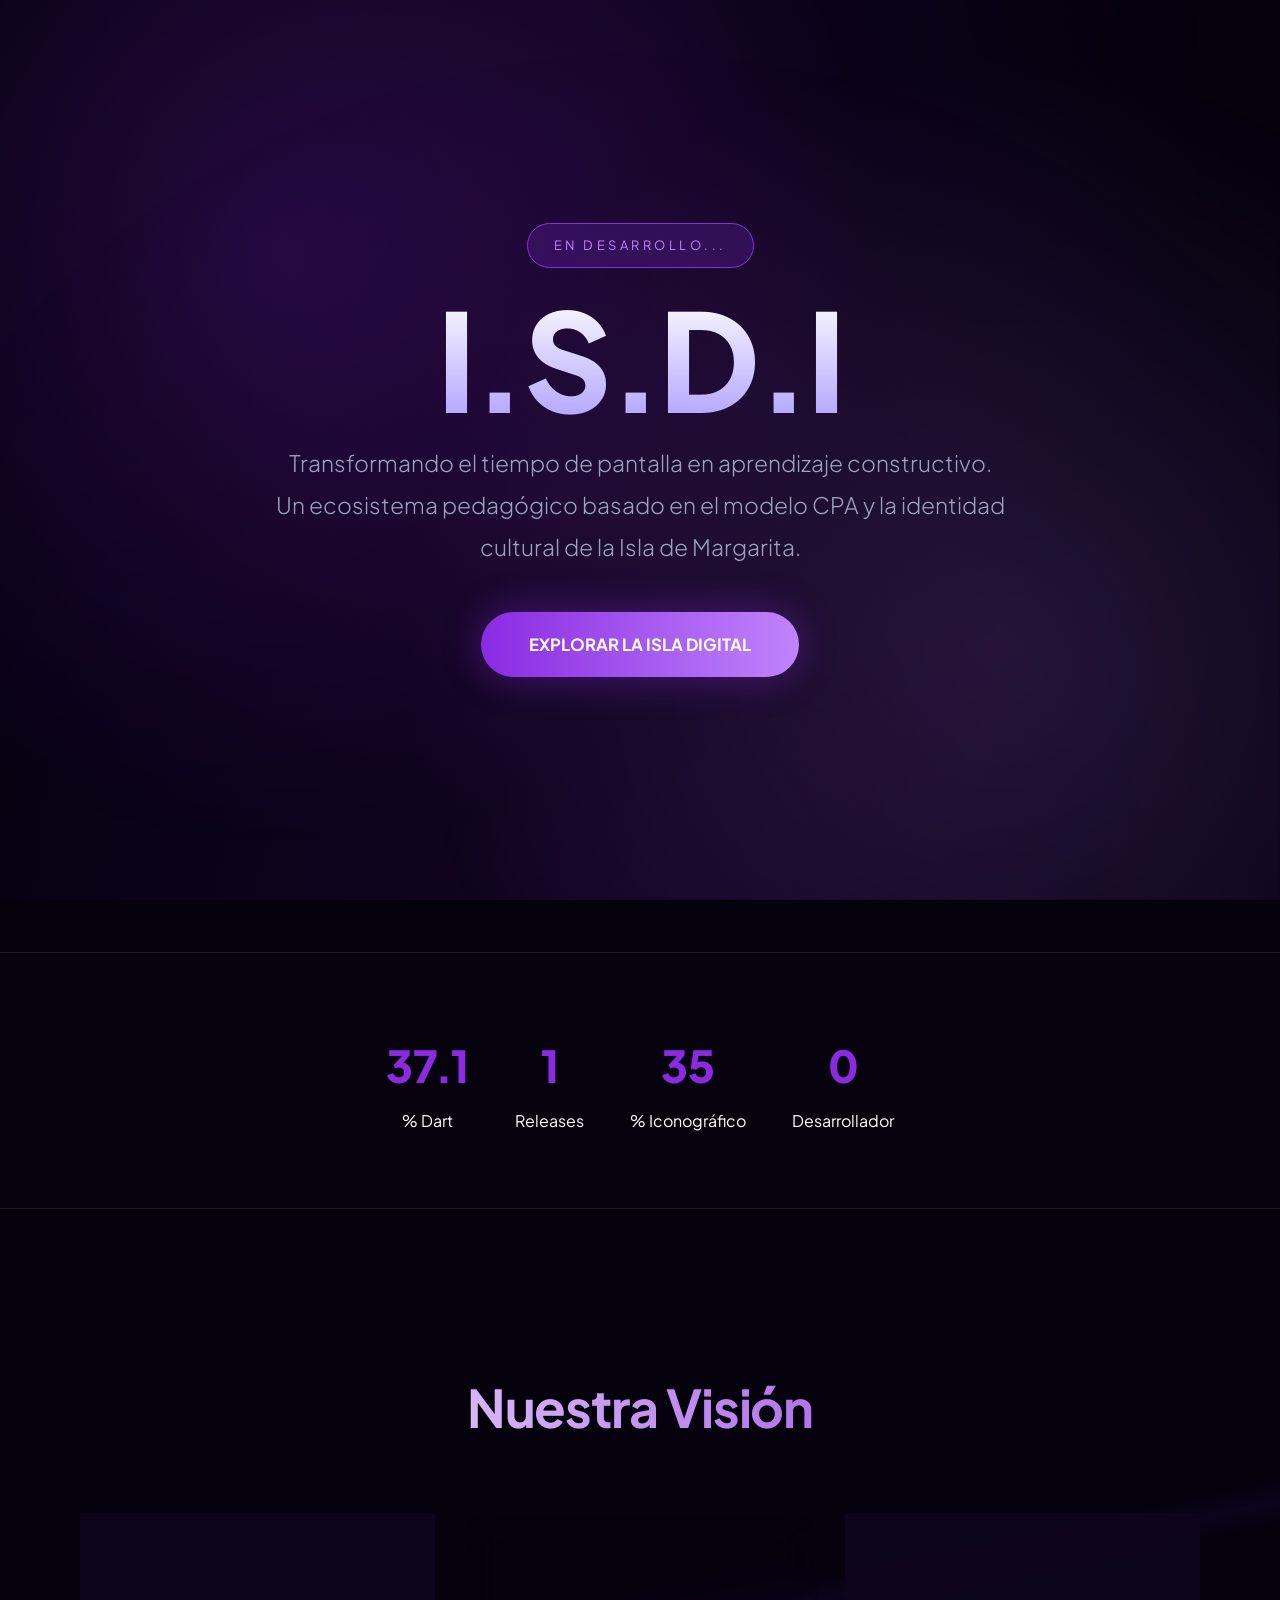
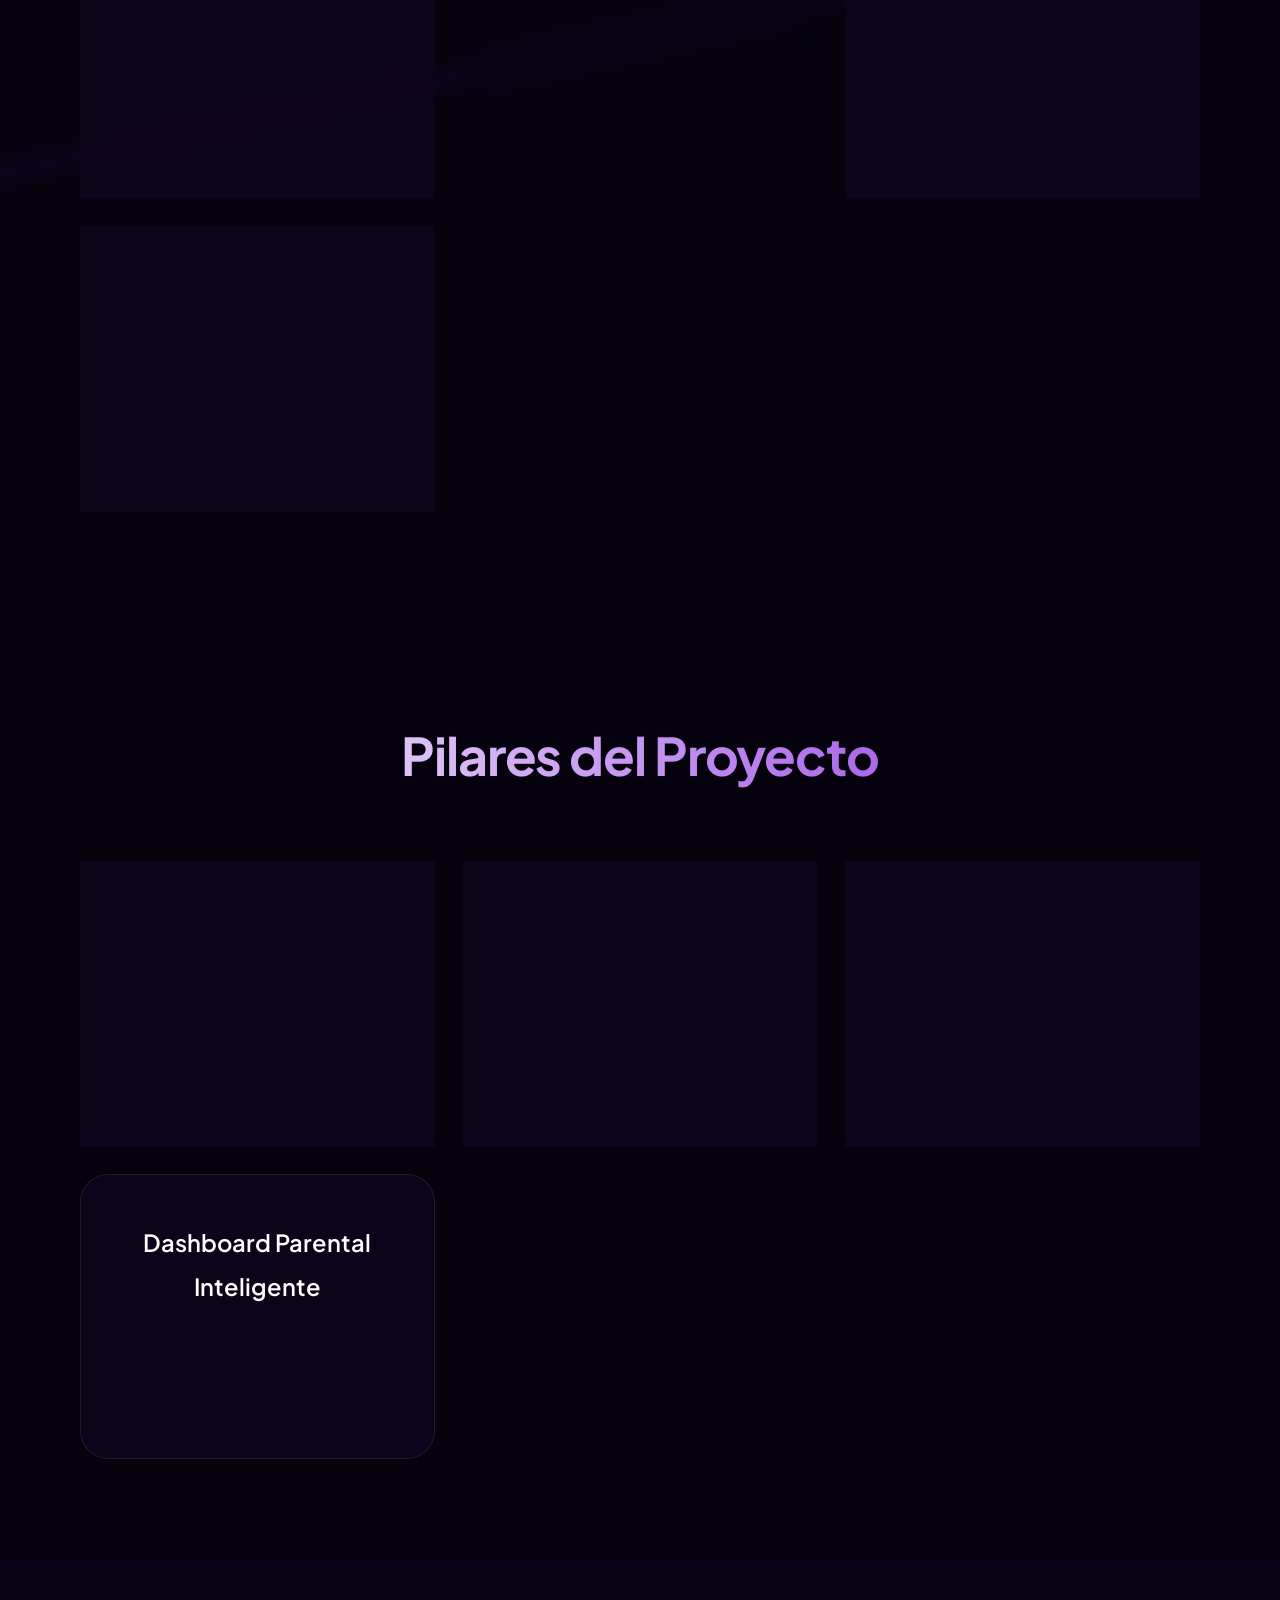
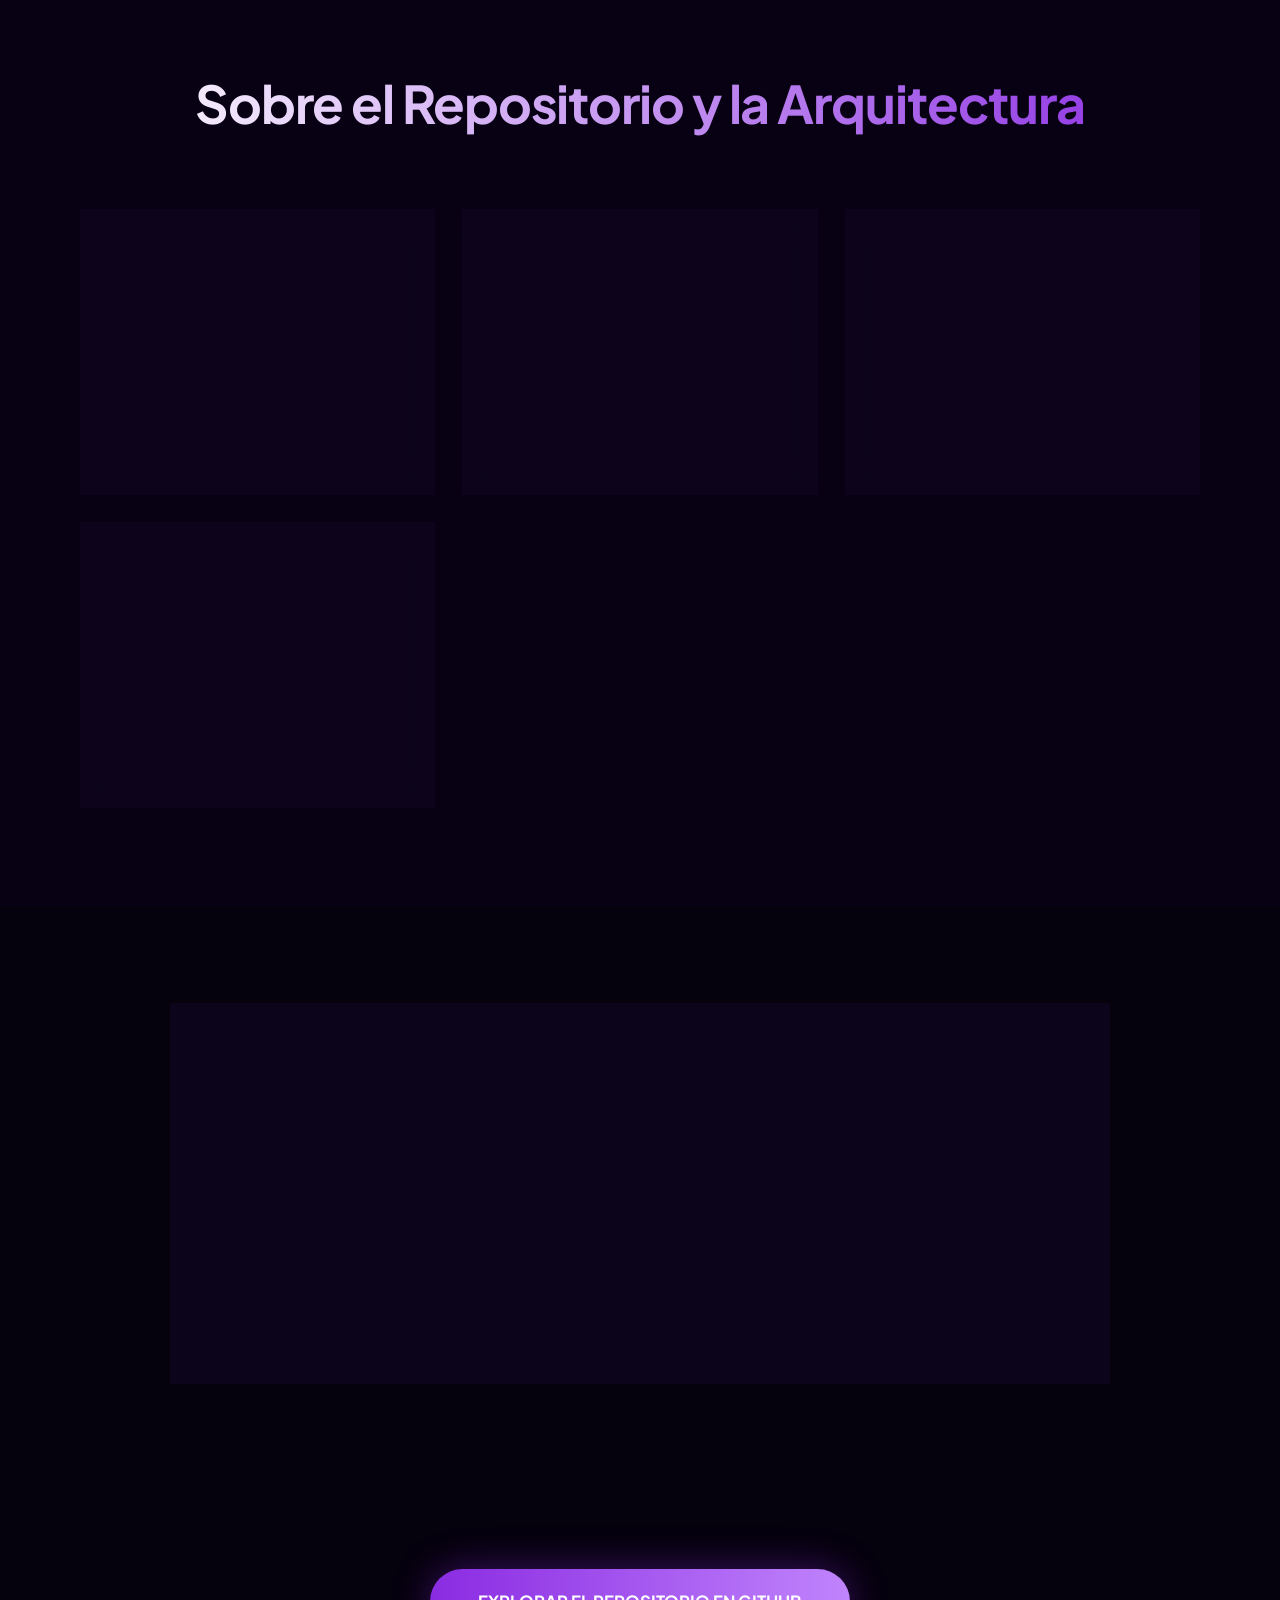
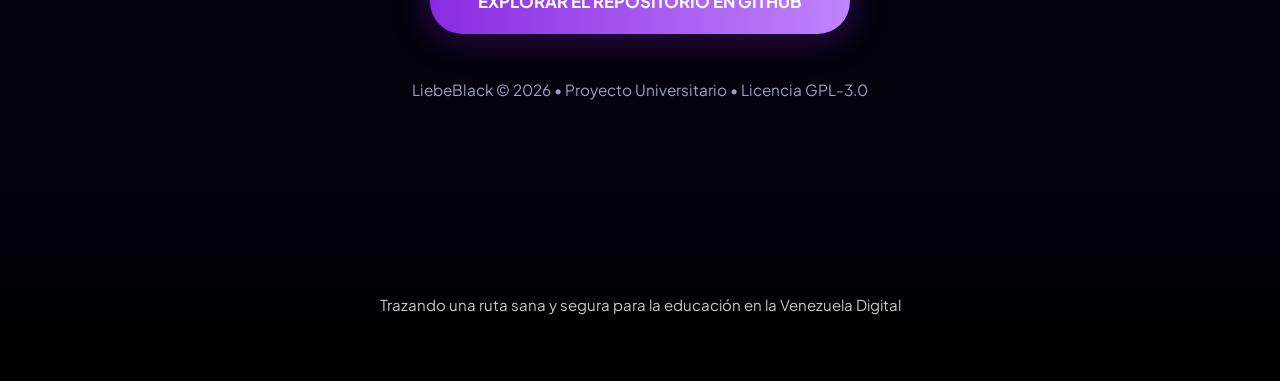
<file: index.html>
<!DOCTYPE html>
<html lang="es">
<head>
    <meta charset="UTF-8">
    <meta name="viewport" content="width=device-width, initial-scale=1.0">
    <title>I.S.D.I | Isla Digital </title>
    <link href="https://fonts.googleapis.com/css2?family=Plus+Jakarta+Sans:wght@300;400;600;800&display=swap" rel="stylesheet">
    <style>
        :root {
            --primary: #8a2be2;
            --accent: #c084fc;
            --bg-dark: #05010d;
            --bg-card: rgba(15, 5, 30, 0.85);
            --glass-border: rgba(255, 255, 255, 0.09);
            --text-main: #ffffff;
            --text-dim: #a0a0c0;
        }

        * { margin: 0; padding: 0; box-sizing: border-box; scroll-behavior: smooth; }

        body {
            font-family: 'Plus Jakarta Sans', sans-serif;
            background-color: var(--bg-dark);
            color: var(--text-main);
            overflow-x: hidden;
            line-height: 1.85;
            text-align: center;
        }

        /* FONDO DINÁMICO ULTRA FLUIDO AL DESPLAZARSE */
        .glow-mesh {
            position: fixed;
            top: 0; left: 0; width: 100%; height: 100%;
            z-index: -1;
            background: 
                radial-gradient(circle at 22% 28%, rgba(138, 43, 226, 0.21) 0%, transparent 50%),
                radial-gradient(circle at 78% 72%, rgba(192, 132, 252, 0.15) 0%, transparent 50%),
                radial-gradient(circle at 48% 12%, rgba(138, 43, 226, 0.09) 0%, transparent 58%);
            animation: meshPulse 32s ease infinite alternate;
            will-change: transform;
        }

        @keyframes meshPulse {
            0%   { opacity: 0.94; transform: scale(1) rotate(0deg); }
            100% { opacity: 1; transform: scale(1.055) rotate(1.2deg); }
        }

        /* ANIMACIONES PREMIUM ULTRA SUAVES */
        .reveal {
            opacity: 0;
            transform: translateY(70px) scale(0.95);
            transition: all 1.25s cubic-bezier(0.23, 1, 0.32, 1);
        }
        .reveal.active {
            opacity: 1;
            transform: translateY(0) scale(1);
        }

        .bento-card {
            transition: all 0.7s cubic-bezier(0.23, 1, 0.32, 1);
        }
        .bento-card:hover {
            transform: translateY(-16px);
            box-shadow: 0 35px 80px rgba(138, 43, 226, 0.22);
            border-color: var(--accent);
        }

        /* SECCIONES COMPACTAS Y ELEGANTES */
        .section-container {
            max-width: 1160px;
            margin: 0 auto;
            padding: 0 20px;
        }

        .section-title {
            margin-bottom: 58px;
        }
        .section-title h2 {
            font-size: clamp(2.15rem, 6.2vw, 3.25rem);
            background: linear-gradient(90deg, var(--text-main), var(--primary));
            -webkit-background-clip: text;
            -webkit-text-fill-color: transparent;
            font-weight: 700;
            letter-spacing: -1.1px;
        }

        .grid-container {
            display: grid;
            grid-template-columns: repeat(auto-fit, minmax(305px, 1fr));
            gap: 28px;
            max-width: 1160px;
            margin: 0 auto;
        }

        .bento-card {
            background: var(--bg-card);
            border: 1px solid var(--glass-border);
            border-radius: 28px;
            padding: 46px 34px;
            backdrop-filter: blur(18px);
            cursor: pointer;
            display: flex;
            flex-direction: column;
            align-items: center;
            text-align: center;
            min-height: 285px;
        }

        .bento-card h3 {
            font-size: 1.48rem;
            font-weight: 600;
            margin-bottom: 20px;
            transition: all 0.5s ease;
            position: relative;
        }

        .bento-card h3::after {
            content: '';
            position: absolute;
            bottom: -8px;
            left: 50%;
            width: 0;
            height: 1px;
            background: var(--accent);
            transition: all 0.5s ease;
            transform: translateX(-50%);
        }

        .bento-card:hover h3::after {
            width: 48px;
        }

        /* EXPANSIÓN MÁS ELEGANTE Y PROFUNDA */
        .card-content {
            display: grid;
            grid-template-rows: 0fr;
            transition: grid-template-rows 0.75s cubic-bezier(0.4, 0, 0.2, 1);
            width: 100%;
        }
        .card-inner {
            overflow: hidden;
            opacity: 0;
            transform: translateY(-18px);
            transition: all 0.65s cubic-bezier(0.23, 1, 0.32, 1);
            text-align: center;
            font-size: 0.975rem;
            color: var(--text-dim);
            line-height: 1.85;
        }
        .bento-card.expanded .card-content { grid-template-rows: 1fr; }
        .bento-card.expanded .card-inner {
            opacity: 1;
            transform: translateY(0);
        }
        .bento-card.expanded h3 {
            color: var(--accent);
        }

        /* STATS REFINADOS */
        .stats-bar {
            display: flex;
            flex-wrap: wrap;
            justify-content: center;
            gap: 46px;
            padding: 72px 20px;
            background: rgba(255,255,255,0.008);
            margin: 52px 0;
            border-top: 1px solid var(--glass-border);
            border-bottom: 1px solid var(--glass-border);
        }
        .stat-item h4 {
            font-size: clamp(2rem, 5.4vw, 2.75rem);
            color: var(--primary);
            font-weight: 800;
        }

        .cta-main {
            padding: 17px 48px;
            background: linear-gradient(90deg, var(--primary), var(--accent));
            color: white;
            text-decoration: none;
            border-radius: 100px;
            font-weight: 700;
            display: inline-block;
            transition: all 0.45s cubic-bezier(0.23, 1, 0.32, 1);
            box-shadow: 0 0 38px rgba(138, 43, 226, 0.4);
            font-size: 1.05rem;
        }
        .cta-main:hover {
            transform: scale(1.065);
            box-shadow: 0 0 70px var(--accent);
        }

        footer {
            padding: 98px 20px 62px;
            background: linear-gradient(to top, #000000, transparent);
            font-size: 0.94rem;
            opacity: 0.78;
        }

        /* RESPONSIVE ULTRA COMPACTO Y ELEGANTE */
        @media (max-width: 768px) {
            .grid-container { gap: 22px; grid-template-columns: 1fr; }
            .bento-card { padding: 38px 26px; min-height: auto; }
            .stats-bar { gap: 32px; padding: 58px 20px; }
        }

        @media (max-width: 480px) {
            h1 { font-size: clamp(3.1rem, 10.8vw, 6.2rem); }
            .bento-card { padding: 34px 22px; }
        }
    </style>
</head>
<body>

    <div class="glow-mesh" id="glowMesh"></div>

    <header style="min-height: 100vh; display: flex; flex-direction: column; justify-content: center; align-items: center; padding: 40px 20px; background: radial-gradient(circle at bottom, rgba(138, 43, 226, 0.11), transparent 78%); text-align: center;">
        <span style="background: rgba(138, 43, 226, 0.22); padding: 10px 26px; border-radius: 50px; font-size: 0.8rem; letter-spacing: 3.5px; text-transform: uppercase; border: 1px solid var(--primary); margin-bottom: 22px; color: var(--accent); animation: badgeFloat 4.8s ease infinite;">
            En Desarrollo... 
        </span>
        <h1 style="font-size: clamp(3.7rem, 11.8vw, 8.5rem); font-weight: 800; letter-spacing: -3.8px; background: linear-gradient(180deg, #fff, #b0a0ff); -webkit-background-clip: text; -webkit-text-fill-color: transparent; margin-bottom: 16px; line-height: 1;">
            I.S.D.I
        </h1>
        <p style="font-size: clamp(1.06rem, 3.9vw, 1.42rem); color: var(--text-dim); max-width: 730px; font-weight: 300; margin: 0 auto 44px;">
            Transformando el tiempo de pantalla en aprendizaje constructivo.<br>
            Un ecosistema pedagógico basado en el modelo CPA y la identidad cultural de la Isla de Margarita.
        </p>
        <a href="#vision" class="cta-main">EXPLORAR LA ISLA DIGITAL</a>
    </header>

    <section class="stats-bar">
    <div class="stat-item"><h4 class="stat-number" data-target="92.2">0</h4><p>% Dart</p></div>
    <div class="stat-item"><h4 class="stat-number" data-target="4">0</h4><p>Releases</p></div>
    <div class="stat-item"><h4 class="stat-number" data-target="87">0</h4><p>% Iconográfico</p></div>
    <div class="stat-item"><h4 class="stat-number" data-target="1">0</h4><p>Desarrollador</p></div>
</section>

    <!-- VISIÓN -->
    <div style="padding: 98px 0; background: linear-gradient(168deg, var(--bg-dark) 40%, #0b041b 42%, var(--bg-dark) 44%);">
        <section id="vision" class="section-container">
            <div class="section-title reveal">
                <h2>Nuestra Visión</h2>
            </div>
            <div class="grid-container">

                <div class="bento-card reveal interactive-card">
                    <h3>Aprendizaje Cognitivo</h3>
                    <div class="card-content">
                        <div class="card-inner">
                            El modelo Bruner (Concreto-Pictórico-Abstracto) es el fundamento de toda la plataforma. El niño primero experimenta de forma tangible, luego visualiza el concepto y finalmente lo representa. Esta progresión asegura una comprensión profunda, estructurada y duradera, eliminando la frustración típica de la enseñanza tradicional.
                        </div>
                    </div>
                </div>

                <div class="bento-card reveal interactive-card" style="background: linear-gradient(45deg, var(--bg-card), rgba(138, 43, 226, 0.12));">
                    <h3>Gamificación Real</h3>
                    <div class="card-content">
                        <div class="card-inner">
                            Cada avance desbloquea habilidades concretas de Ciudadanía Digital: gestión segura de información, protocolos de emergencia y navegación responsable. No se trata de puntos decorativos, sino de competencias reales que preparan al niño para un mundo digital seguro y ético.
                        </div>
                    </div>
                </div>

                <div class="bento-card reveal interactive-card">
                    <h3>Entorno Sandbox Seguro</h3>
                    <div class="card-content">
                        <div class="card-inner">
                            Un laboratorio completamente aislado donde el error forma parte del proceso de aprendizaje. El niño puede experimentar libremente sin riesgos externos ni exposición a internet, convirtiendo cada intento fallido en una oportunidad de crecimiento.
                        </div>
                    </div>
                </div>

                <div class="bento-card reveal interactive-card">
                    <h3>Analítica Parental Avanzada</h3>
                    <div class="card-content">
                        <div class="card-inner">
                            Reportes que identifican fortalezas tempranas en lógica, creatividad y resolución de problemas. Los padres obtienen control total sobre el tiempo de uso y recomendaciones educativas personalizadas para cada etapa del desarrollo.
                        </div>
                    </div>
                </div>
            </div>
        </section>
    </div>

    <!-- PILARES -->
    <section id="pilares" class="section-container" style="padding: 98px 20px;">
        <div class="section-title reveal">
            <h2>Pilares del Proyecto</h2>
        </div>
        <div class="grid-container">

            <div class="bento-card reveal interactive-card">
                <h3>Interfaz Iconográfica</h3>
                <div class="card-content">
                    <div class="card-inner">
                        Diseñada específicamente para pre-lectores con elementos visuales grandes y navegación intuitiva. Cualquier niño puede explorar y aprender sin necesidad de leer texto, haciendo la plataforma verdaderamente inclusiva desde los primeros años.
                    </div>
                </div>
            </div>

            <div class="bento-card reveal interactive-card">
                <h3>Identidad Cultural Margariteña</h3>
                <div class="card-content">
                    <div class="card-inner">
                        La estética y las metáforas están inspiradas en los colores del Caribe, los ritmos locales y la identidad de la Isla de Margarita. La tecnología deja de ser algo distante para convertirse en una extensión natural de nuestra cultura y orgullo regional.
                    </div>
                </div>
            </div>

            <div class="bento-card reveal interactive-card">
                <h3>Ciudadanía Digital Responsable</h3>
                <div class="card-content">
                    <div class="card-inner">
                        Módulos integrados de simulación real que enseñan desde los 5 años cómo proteger datos, reconocer riesgos en línea y actuar con responsabilidad. Formamos ciudadanos digitales conscientes y preparados para el futuro.
                    </div>
                </div>
            </div>

            <div class="bento-card reveal interactive-card">
                <h3>Dashboard Parental Inteligente</h3>
                <div class="card-content">
                    <div class="card-inner">
                        Control completo: límites de tiempo, reportes detallados de progreso, gestión de contenidos y sugerencias educativas adaptadas al desarrollo individual de cada niño.
                    </div>
                </div>
            </div>
        </div>
    </section>

    <!-- ARQUITECTURA Y REPOSITORIO -->
    <section style="padding: 98px 0; background: rgba(10, 3, 25, 0.58);">
        <section id="repositorio" class="section-container">
            <div class="section-title reveal">
                <h2>Sobre el Repositorio y la Arquitectura</h2>
            </div>
            <div class="grid-container">

                <div class="bento-card reveal interactive-card">
                    <h3>Clean Architecture</h3>
                    <div class="card-content">
                        <div class="card-inner">
                            Implementación profesional con separación estricta de capas. Esto facilita el testing exhaustivo, el mantenimiento a largo plazo y la escalabilidad futura del proyecto. Un código limpio, modular y preparado para crecer con la comunidad educativa.
                        </div>
                    </div>
                </div>

                <div class="bento-card reveal interactive-card">
                    <h3>Desarrollado en Dart y Flutter</h3>
                    <div class="card-content">
                        <div class="card-inner">
                            92,2% del código está escrito en Dart, permitiendo rendimiento nativo en Android e iOS. Optimizado para dispositivos de gama media y baja, ideal para su uso en escuelas públicas y familias venezolanas.
                        </div>
                    </div>
                </div>

                <div class="bento-card reveal interactive-card">
                    <h3>Estado Actual del Proyecto</h3>
                    <div class="card-content">
                        <div class="card-inner">
                            Versión estable V0.7.3 con cuatro releases públicas. Código completamente abierto bajo licencia GPL-3.0. Últimas mejoras enfocadas en modularidad, rendimiento y experiencia de usuario en dispositivos móviles.
                        </div>
                    </div>
                </div>

                <div class="bento-card reveal interactive-card">
                    <h3>Repositorio Abierto en GitHub</h3>
                    <div class="card-content">
                        <div class="card-inner">
                            Todo el código fuente está disponible públicamente para que estudiantes, docentes y desarrolladores puedan revisar, contribuir y adaptar la plataforma. Un proyecto universitario con vocación de impacto real en la educación venezolana.
                        </div>
                    </div>
                </div>
            </div>
        </section>
    </section>

    <!-- FILOSOFÍA -->
    <section id="filosofia" class="section-container" style="padding: 98px 20px;">
        <div class="bento-card reveal" style="max-width: 940px; margin: 0 auto; border-color: var(--primary); cursor: default; padding: 68px 46px;">
            <h3 style="font-size: clamp(1.78rem, 4.9vw, 2.62rem); color: var(--accent); margin-bottom: 32px;">Filosofía Margariteña</h3>
            <p style="font-size: 1.1rem; color: var(--text-dim); max-width: 780px; margin: 0 auto; line-height: 1.88;">
                I.S.D.I nace con la misión de tropicalizar la educación tecnológica. Utilizamos los colores, ritmos y símbolos de nuestra Isla de Margarita para que los niños no perciban el proyecto como algo ajeno o importado, sino como una herramienta propia, cercana y llena de identidad cultural. La tecnología se convierte así en una extensión natural de quienes somos.
            </p>
        </div>
    </section>

    <!-- CTA FINAL -->
    <section class="section-container" style="padding: 88px 20px; text-align: center;">
        <a href="https://github.com/LiebeBlack/I.S.D.I" target="_blank" class="cta-main">
            EXPLORAR EL REPOSITORIO EN GITHUB
        </a>
        <p style="margin-top: 42px; color: var(--text-dim); font-size: 0.96rem;">LiebeBlack © 2026 • Proyecto Universitario • Licencia GPL-3.0</p>
    </section>

    <footer>
        <p>Trazando una ruta sana y segura para la educación en la Venezuela Digital</p>
    </footer>

    <script>
        // SCROLL REVEAL PREMIUM
        function reveal() {
            document.querySelectorAll('.reveal').forEach(el => {
                const rect = el.getBoundingClientRect();
                if (rect.top < window.innerHeight - 110) el.classList.add('active');
            });
        }
        window.addEventListener('scroll', reveal);
        reveal();

        // FONDO AÚN MÁS DINÁMICO AL DESPLAZARSE
        const mesh = document.getElementById('glowMesh');
        window.addEventListener('scroll', () => {
            const scrollY = window.scrollY;
            const intensity = Math.min(1.09, 1 + scrollY * 0.000085);
            mesh.style.transform = `translateY(${scrollY * 0.042}px) scale(${intensity})`;
        });

        // ANIMACIÓN DE NÚMEROS EN STATS
        function animateNumbers() {
            document.querySelectorAll('.stat-number').forEach(num => {
                const target = parseFloat(num.getAttribute('data-target'));
                let count = 0;
                const increment = target / 72;
                const timer = setInterval(() => {
                    count += increment;
                    if (count >= target) {
                        count = target;
                        clearInterval(timer);
                    }
                    num.textContent = Number.isInteger(target) ? Math.floor(count) : count.toFixed(1);
                }, 32);
            });
        }
        const statsObserver = new IntersectionObserver(entries => {
            if (entries[0].isIntersecting) {
                animateNumbers();
                statsObserver.disconnect();
            }
        }, { threshold: 0.65 });
        statsObserver.observe(document.querySelector('.stats-bar'));

        // EXPANSIÓN DE TARJETAS
        document.querySelectorAll('.interactive-card').forEach(card => {
            card.addEventListener('click', () => {
                card.classList.toggle('expanded');
            });
        });
    </script>
</body>
</html>
</file>
